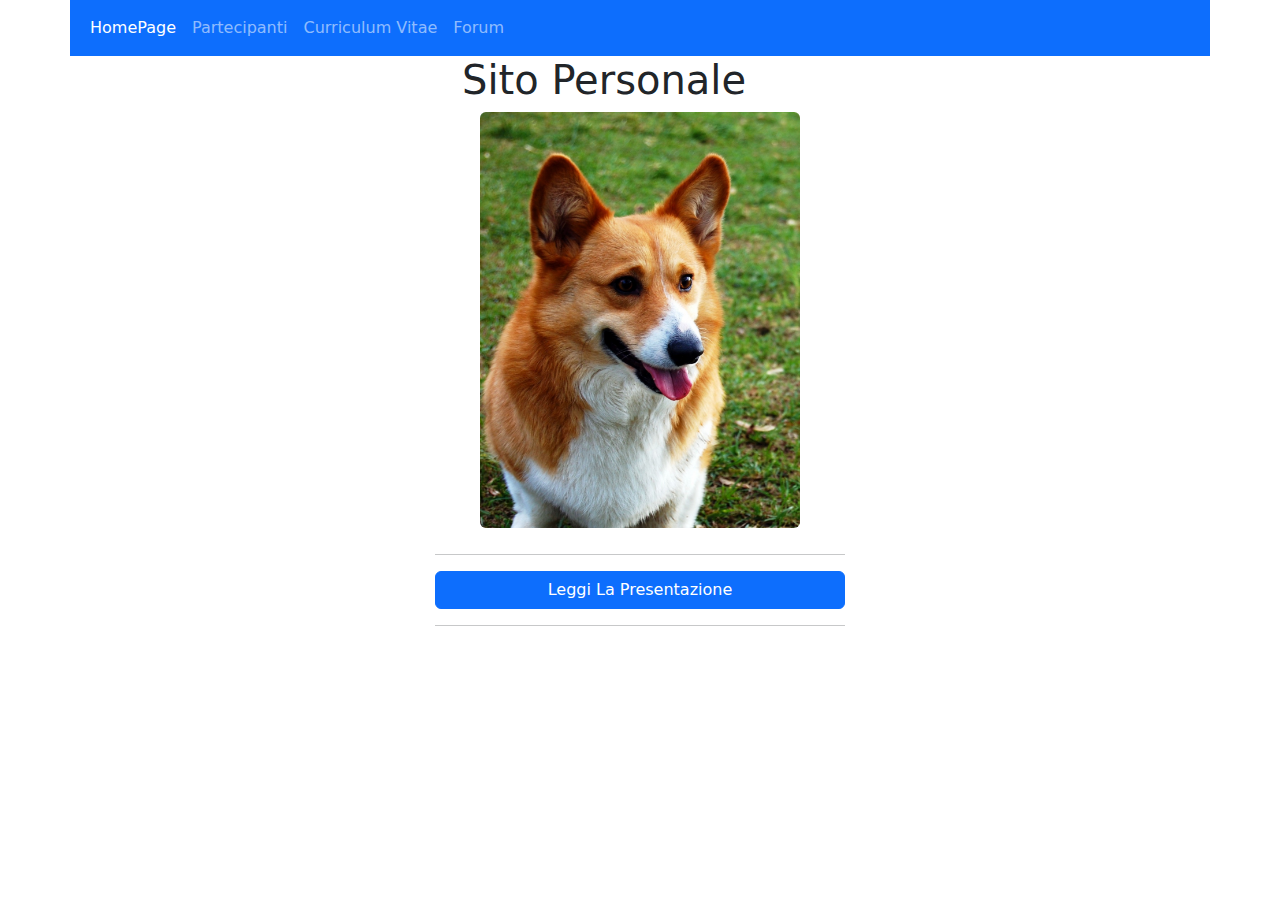
<file: index.html>
<!DOCTYPE html>
<html lang="en">

<head>
    <meta charset="UTF-8">
    <meta http-equiv="X-UA-Compatible" content="IE=edge">
    <meta name="viewport" content="width=device-width, initial-scale=1.0">
    <title>HomePage</title>
    <!-- Latest compiled and minified CSS -->
    <link href="https://cdn.jsdelivr.net/npm/bootstrap@5.1.3/dist/css/bootstrap.min.css" rel="stylesheet">

    <!-- Latest compiled JavaScript -->
    <script src="https://cdn.jsdelivr.net/npm/bootstrap@5.1.3/dist/js/bootstrap.bundle.min.js"></script>

    <link rel="stylesheet" href="mystyle/mystyle.css">
</head>

<body>
    <div class="container">
        <div class="row">
            <nav class="navbar navbar-expand-sm bg-primary navbar-dark">
                <div class="container-fluid">
                  <ul class="navbar-nav">
                    <li class="nav-item">
                      <a class="nav-link active" href="index.html">HomePage</a>
                    </li>
                   <li class="nav-item">
                      <a class="nav-link" href="partecipanti.html">Partecipanti</a>
                    </li>
                    <li class="nav-item">
                      <a class="nav-link" href="curriculum.html">Curriculum Vitae</a>
                    </li>
                    <li class="nav-item">
                      <a class="nav-link" href="forum.html">Forum</a>
                    </li>
                  </ul>
                </div>
              </nav>
        </div>
        <div class="row">
            <div class="col-4">
            </div>
            <div class="col-4">
                <h1>Sito Personale</h1>
                <div>
                    <img id="img1" src="image/MyPhoto.jpg" class="rounded mx-auto" alt="Torno Subito...">
                </div>
            </div>
            <div class="col-4">
            </div>
        </div>






    </div>
    </div>
    <div class="row">
        <div class="col-4">
            
        </div>
        <div class="col-4 d-grid">
            <hr>
            <button class="btn btn-block btn-primary" data-bs-toggle="collapse" data-bs-target="#demo">Leggi La Presentazione</button>
            <hr>

            <div id="demo" class="collapse">
                <p>Non è noto come e quando questa razza sia stata introdotta nell'arcipelago britannico: alcuni
                    sostengono che il Corgi Pembroke, che presenta aspetti simili al västgötaspets, razza svedese di
                    cane da pastore, sia stato importato dai Vichinghi. Secondo altri, invece, l'origine del Corgi è
                    autoctona, poiché in Gran Bretagna si è trovata notizia in documenti storici del X secolo di un
                    "curre" o "cur dog", vocabolo che significa appunto cane da lavoro e il cui suono è molto simile
                    alla pronuncia gallese del termine "corgi".
                </p>
            </div> 
            


        </div>

        <div class="col-4">
            
        </div>
    </div>




    <script src="scripts/script.js"></script>
    <script src="https://ajax.googleapis.com/ajax/libs/jquery/3.6.0/jquery.min.js"></script>

</body>

</html>
</file>
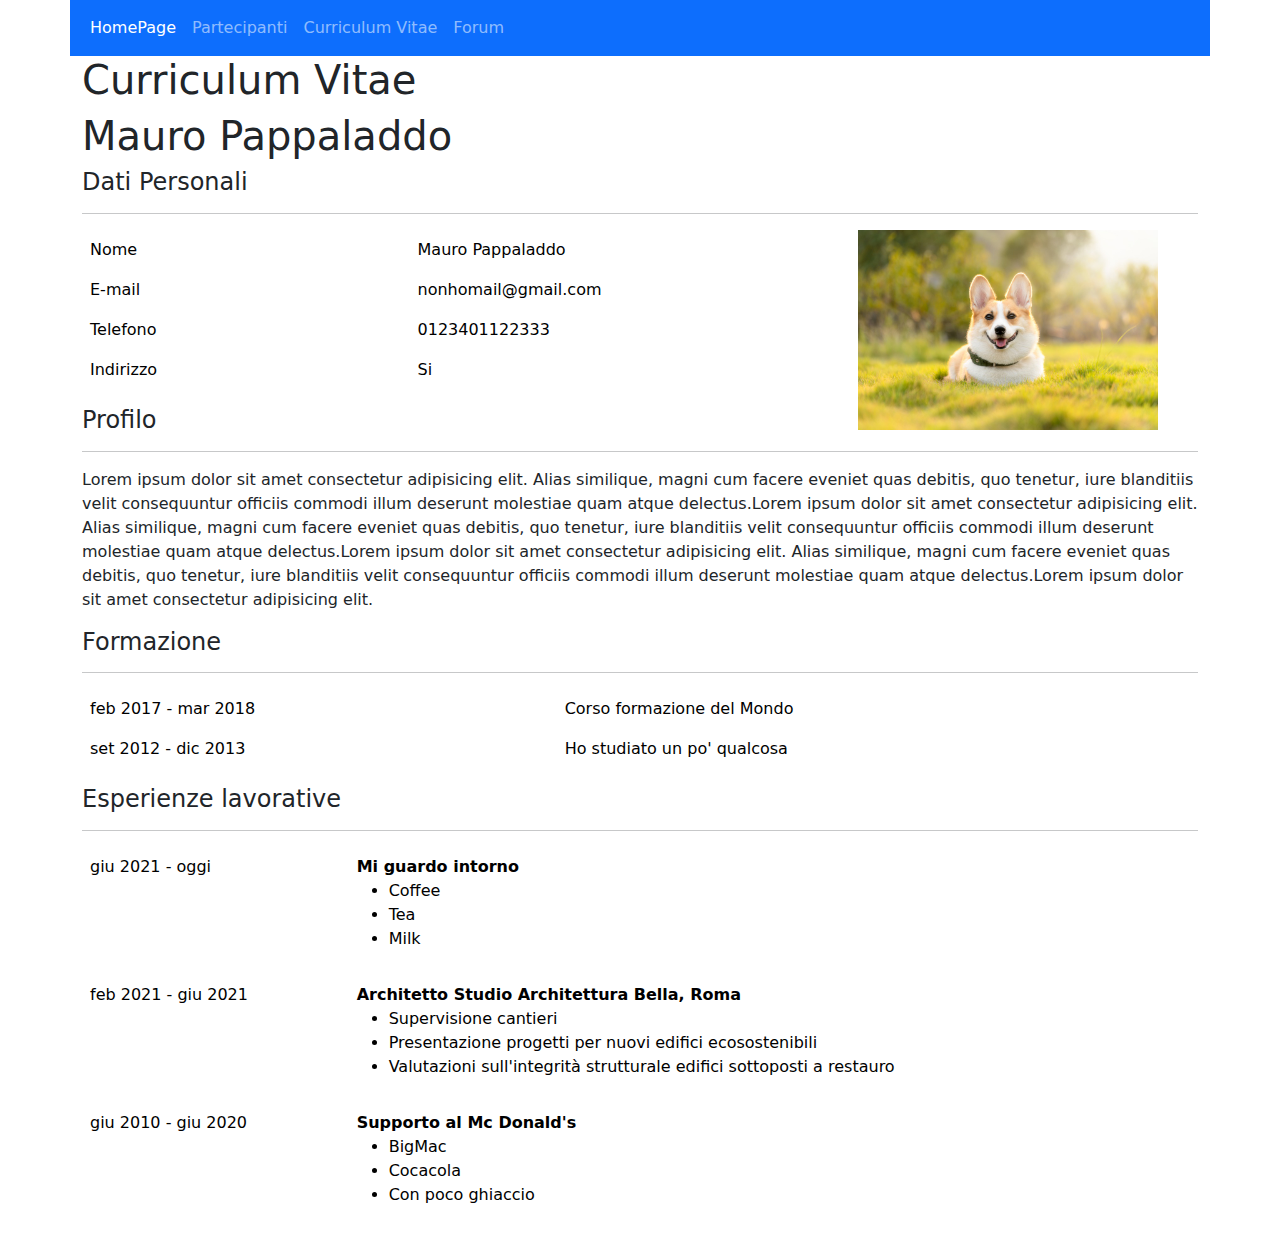
<file: curriculum.html>
<!DOCTYPE html>
<html lang="en">

<head>
    <meta charset="UTF-8">
    <meta http-equiv="X-UA-Compatible" content="IE=edge">
    <meta name="viewport" content="width=device-width, initial-scale=1.0">
    <title>Curriculum Vitae</title>
    <!-- Latest compiled and minified CSS -->
    <link href="https://cdn.jsdelivr.net/npm/bootstrap@5.1.3/dist/css/bootstrap.min.css" rel="stylesheet">

    <!-- Latest compiled JavaScript -->
    <script src="https://cdn.jsdelivr.net/npm/bootstrap@5.1.3/dist/js/bootstrap.bundle.min.js"></script>

    <link rel="stylesheet" href="mystyle/mystyle.css">

    <script src="https://ajax.googleapis.com/ajax/libs/jquery/3.6.0/jquery.min.js"></script>
</head>

<body>
    <div class="container">
        <div class="row">

            <nav class="navbar navbar-expand-sm bg-primary navbar-dark">
                <div class="container-fluid">
                    <ul class="navbar-nav">
                        <li class="nav-item">
                            <a class="nav-link active" href="index.html">HomePage</a>
                        </li>
                        <li class="nav-item">
                            <a class="nav-link" href="partecipanti.html">Partecipanti</a>
                        </li>
                        <li class="nav-item">
                            <a class="nav-link" href="curriculum.html">Curriculum Vitae</a>
                        </li>
                        <li class="nav-item">
                            <a class="nav-link" href="forum.html">Forum</a>
                        </li>
                    </ul>
                </div>
            </nav>
            <h1>Curriculum Vitae</h1>
        </div>
        <div class="row">
            <h1>Mauro Pappaladdo</h1>
        </div>
        <div id="div1">
            <img id="imgcv" src="image/corgicv.jpg" alt="Italian Trulli">
            <h4>Dati Personali</h4>
            <hr>
            <table class="table table-borderless">
                <tr>
                    <td>Nome</td>
                    <td>Mauro Pappaladdo</td>
                </tr>
                <tr>
                    <td>E-mail</td>
                    <td>nonhomail@gmail.com</td>
                </tr>
                <tr>
                    <td>Telefono</td>
                    <td>0123401122333</td>
                </tr>
                <tr>
                    <td>Indirizzo</td>
                    <td>Si</td>
                </tr>
            </table>

        </div>
        <div>
            <h4>Profilo</h4>
            <hr>
            <p>
                Lorem ipsum dolor sit amet consectetur adipisicing elit. Alias similique, magni cum facere eveniet quas debitis, quo tenetur, iure blanditiis velit consequuntur officiis commodi illum deserunt molestiae quam atque delectus.Lorem ipsum dolor sit amet consectetur
                adipisicing elit. Alias similique, magni cum facere eveniet quas debitis, quo tenetur, iure blanditiis velit consequuntur officiis commodi illum deserunt molestiae quam atque delectus.Lorem ipsum dolor sit amet consectetur adipisicing
                elit. Alias similique, magni cum facere eveniet quas debitis, quo tenetur, iure blanditiis velit consequuntur officiis commodi illum deserunt molestiae quam atque delectus.Lorem ipsum dolor sit amet consectetur adipisicing elit.
            </p>
        </div>
        <div>
            <h4>Formazione</h4>
            <hr>
            <table class="table table-borderless">
                <tr>
                    <td>feb 2017 - mar 2018</td>
                    <td>Corso formazione del Mondo</td>
                </tr>
                <tr>
                    <td>set 2012 - dic 2013</td>
                    <td>Ho studiato un po' qualcosa</td>
                </tr>
            </table>
        </div>
        <div>
            <h4>Esperienze lavorative</h4>
            <hr>
            <table class="table table-borderless">
                <tr>
                    <td>giu 2021 - oggi</td>
                    <td><b>Mi guardo intorno</b>
                        <ul>
                            <li>Coffee</li>
                            <li>Tea</li>
                            <li>Milk</li>
                        </ul>
                    </td>
                </tr>
                <tr>
                    <td>feb 2021 - giu 2021</td>
                    <td><b>Architetto Studio Architettura Bella, Roma</b>
                        <ul>
                            <li>Supervisione cantieri</li>
                            <li>Presentazione progetti per nuovi edifici ecosostenibili</li>
                            <li>Valutazioni sull'integrità strutturale edifici sottoposti a restauro</li>
                        </ul>
                    </td>
                </tr>
                <tr>
                    <td>giu 2010 - giu 2020</td>
                    <td><b>Supporto al Mc Donald's</b>
                        <ul>
                            <li>BigMac</li>
                            <li>Cocacola</li>
                            <li>Con poco ghiaccio</li>
                        </ul>
                    </td>
                </tr>
            </table>


        </div>

    </div>
    <script src="scripts/script.js"></script>


</body>

</html>
</file>
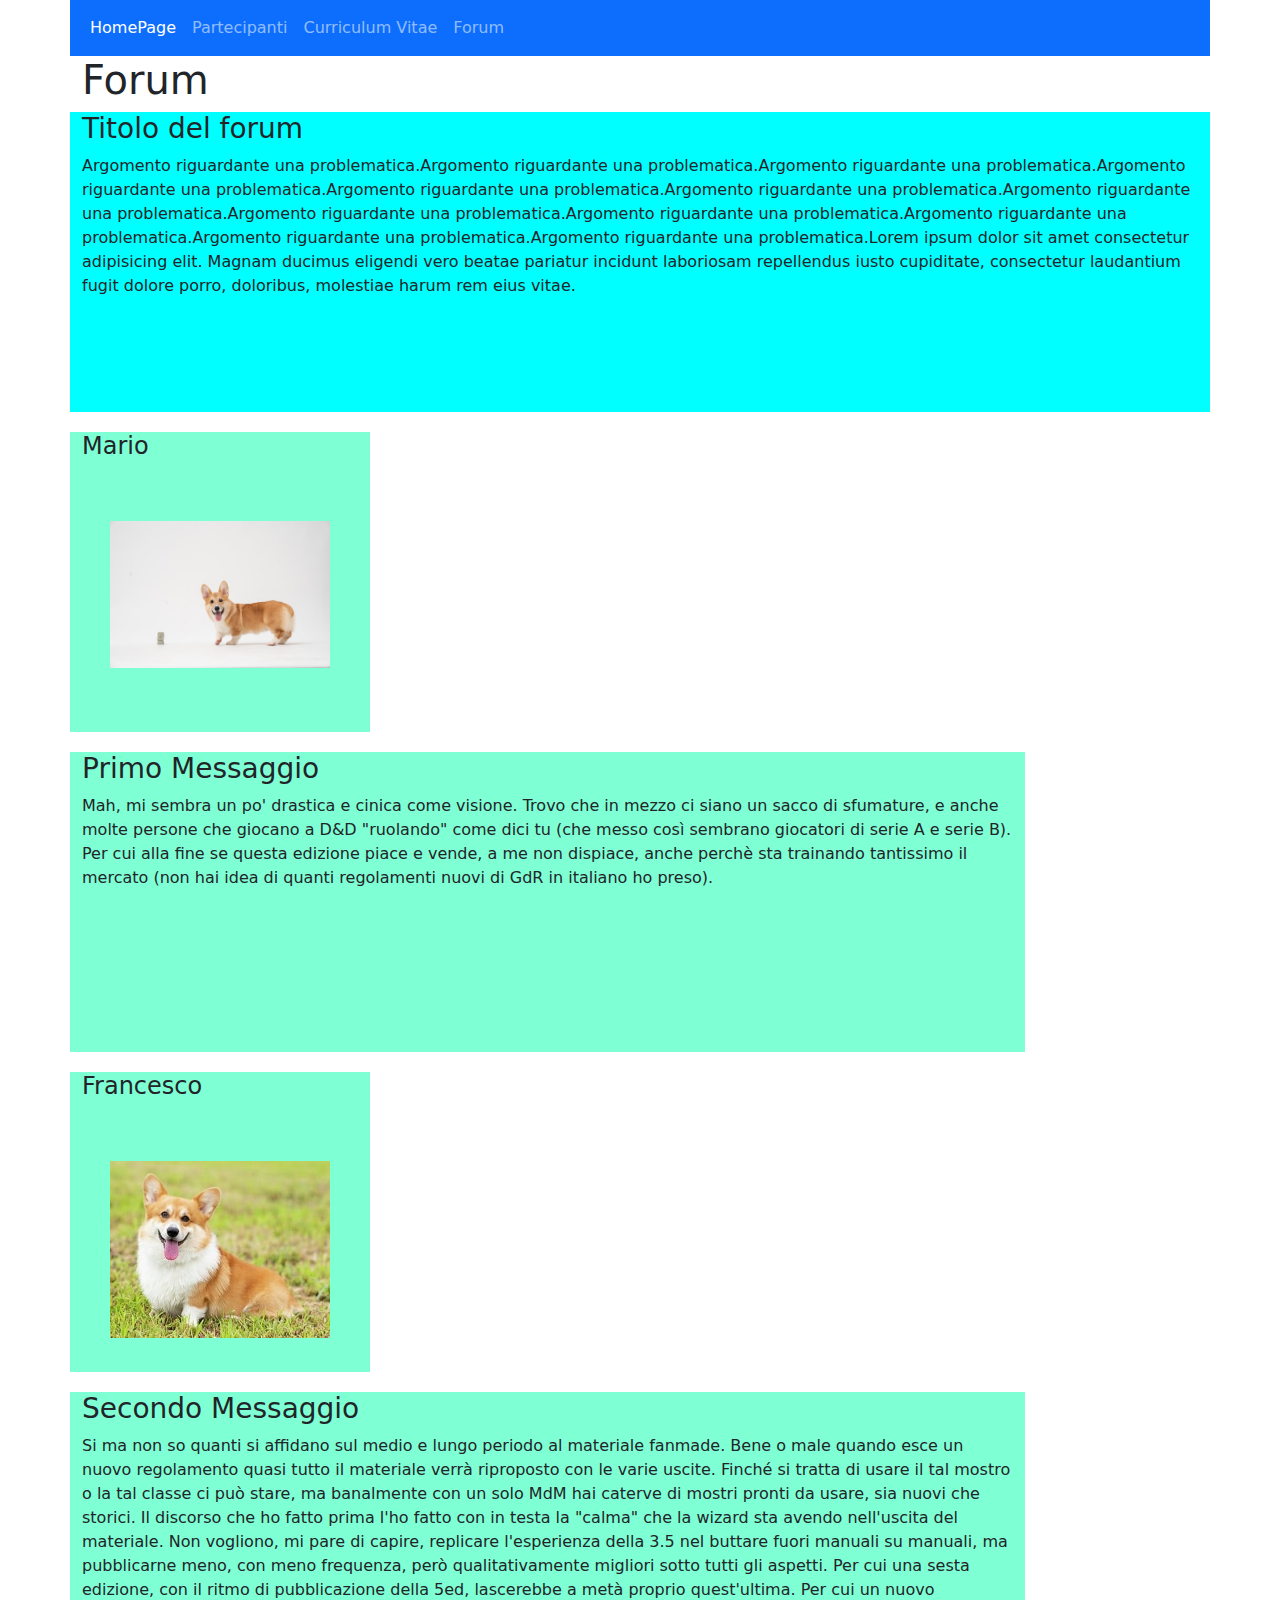
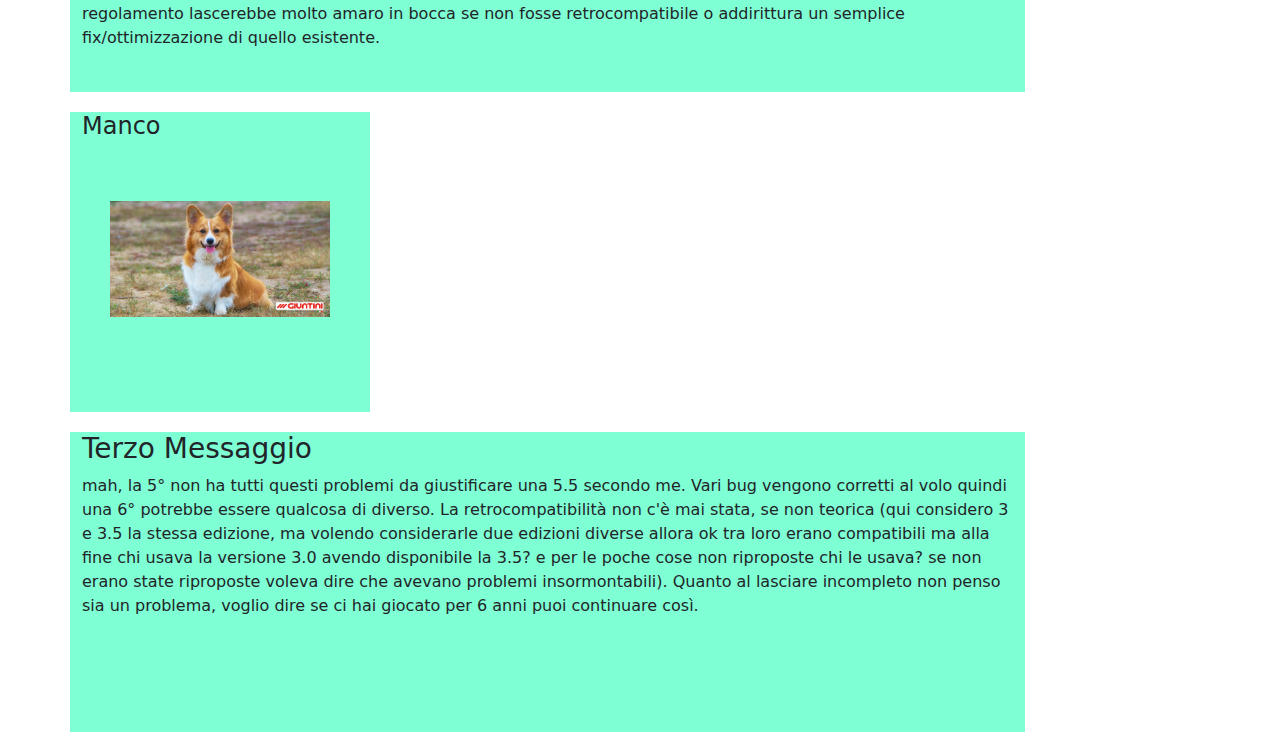
<file: forum.html>
<!DOCTYPE html>
<html lang="en">

<head>
    <meta charset="UTF-8">
    <meta http-equiv="X-UA-Compatible" content="IE=edge">
    <meta name="viewport" content="width=device-width, initial-scale=1.0">
    <title>Forum</title>
    <!-- Latest compiled and minified CSS -->
    <link href="https://cdn.jsdelivr.net/npm/bootstrap@5.1.3/dist/css/bootstrap.min.css" rel="stylesheet">

    <!-- Latest compiled JavaScript -->
    <script src="https://cdn.jsdelivr.net/npm/bootstrap@5.1.3/dist/js/bootstrap.bundle.min.js"></script>

    <link rel="stylesheet" href="mystyle/mystyle.css">

    <script src="https://ajax.googleapis.com/ajax/libs/jquery/3.6.0/jquery.min.js"></script>
</head>

<body>
    <div class="container">
        <div class="row">

            <nav class="navbar navbar-expand-sm bg-primary navbar-dark">
                <div class="container-fluid">
                    <ul class="navbar-nav">
                        <li class="nav-item">
                            <a class="nav-link active" href="index.html">HomePage</a>
                        </li>
                        <li class="nav-item">
                            <a class="nav-link" href="partecipanti.html">Partecipanti</a>
                        </li>
                        <li class="nav-item">
                            <a class="nav-link" href="curriculum.html">Curriculum Vitae</a>
                        </li>
                        <li class="nav-item">
                            <a class="nav-link" href="forum.html">Forum</a>
                        </li>
                    </ul>
                </div>
            </nav>

        </div>
        <div class="row">
            <h1>Forum</h1>
            <div id="arg1" class="col-sm-12">
                <h3>Titolo del forum</h3>
                <p>Argomento riguardante una problematica.Argomento riguardante una problematica.Argomento riguardante una problematica.Argomento riguardante una problematica.Argomento riguardante una problematica.Argomento riguardante una problematica.Argomento
                    riguardante una problematica.Argomento riguardante una problematica.Argomento riguardante una problematica.Argomento riguardante una problematica.Argomento riguardante una problematica.Argomento riguardante una problematica.Lorem ipsum
                    dolor sit amet consectetur adipisicing elit. Magnam ducimus eligendi vero beatae pariatur incidunt laboriosam repellendus iusto cupiditate, consectetur laudantium fugit dolore porro, doloribus, molestiae harum rem eius vitae.</p>
            </div>
            <div class="row">
                <div class="a col-sm-2">
                    <h4>Mario</h4>
                    <img class="imgf" src="image/corgif1.jpg" alt="Italian Trulli">
                </div>
                <div class="b col-sm-10">
                    <h3>Primo Messaggio</h3>
                    <p>Mah, mi sembra un po' drastica e cinica come visione. Trovo che in mezzo ci siano un sacco di sfumature, e anche molte persone che giocano a D&D "ruolando" come dici tu (che messo così sembrano giocatori di serie A e serie B). Per
                        cui alla fine se questa edizione piace e vende, a me non dispiace, anche perchè sta trainando tantissimo il mercato (non hai idea di quanti regolamenti nuovi di GdR in italiano ho preso).</p>
                </div>
            </div>
            <div class="row">

                <div class="a  col-sm-2">
                    <h4>Francesco</h4>
                    <img class="imgf" src="image/corgif2.jpg" alt="Italian Trulli">
                </div>
                <div class="b col-sm-10">
                    <h3>Secondo Messaggio</h3>
                    <p>Si ma non so quanti si affidano sul medio e lungo periodo al materiale fanmade. Bene o male quando esce un nuovo regolamento quasi tutto il materiale verrà riproposto con le varie uscite. Finché si tratta di usare il tal mostro o la
                        tal classe ci può stare, ma banalmente con un solo MdM hai caterve di mostri pronti da usare, sia nuovi che storici. Il discorso che ho fatto prima l'ho fatto con in testa la "calma" che la wizard sta avendo nell'uscita del materiale.
                        Non vogliono, mi pare di capire, replicare l'esperienza della 3.5 nel buttare fuori manuali su manuali, ma pubblicarne meno, con meno frequenza, però qualitativamente migliori sotto tutti gli aspetti. Per cui una sesta edizione,
                        con il ritmo di pubblicazione della 5ed, lascerebbe a metà proprio quest'ultima. Per cui un nuovo regolamento lascerebbe molto amaro in bocca se non fosse retrocompatibile o addirittura un semplice fix/ottimizzazione di quello
                        esistente.
                    </p>
                </div>
            </div>
            <div class="row">
                <div class="a  col-sm-2">
                    <h4>Manco</h4>
                    <img class="imgf" src="image/corgif3.jpg" alt="Italian Trulli">
                </div>
                <div class="b col-sm-10">
                    <h3>Terzo Messaggio</h3>
                    <p>mah, la 5° non ha tutti questi problemi da giustificare una 5.5 secondo me. Vari bug vengono corretti al volo quindi una 6° potrebbe essere qualcosa di diverso. La retrocompatibilità non c'è mai stata, se non teorica (qui considero
                        3 e 3.5 la stessa edizione, ma volendo considerarle due edizioni diverse allora ok tra loro erano compatibili ma alla fine chi usava la versione 3.0 avendo disponibile la 3.5? e per le poche cose non riproposte chi le usava? se
                        non erano state riproposte voleva dire che avevano problemi insormontabili). Quanto al lasciare incompleto non penso sia un problema, voglio dire se ci hai giocato per 6 anni puoi continuare così.</p>
                </div>

            </div>
            <table></table>
        </div>


    </div>
    <script src="scripts/script.js"></script>


</body>

</html>
</file>
<file: mystyle/mystyle.css>
#img1 {
    display: block;
    margin-left: auto;
    margin-right: auto;
    width: 90%;
    margin-bottom: 10px;
}

.coloribtn {
    border-left: 5px solid red;
    border-right: 5px solid red;
    border-top: 5px solid red;
    background-color: orange;
}

.coloridiv {
    border-left: 5px solid red;
    border-right: 5px solid red;
    border-bottom: 5px solid red;
    background-color: orange;
}

#imgcv {
    width: 300px;
    position: absolute;
    right: 40px;
    bottom: -40px;
}

#div1 {
    position: relative;
}

#arg1 {
    background-color: aqua;
    height: 300px;
    width: 1255px;
}

.a {
    background-color: aquamarine;
    height: 300px;
    width: 300px;
    margin-top: 20px;
}

.b {
    background-color: aquamarine;
    height: 300px;
    width: 955px;
    margin-top: 20px;
}

.imgf {
    display: block;
    margin-left: auto;
    margin-right: auto;
    margin-top: 60px;
    width: 80%;
}
</file>
